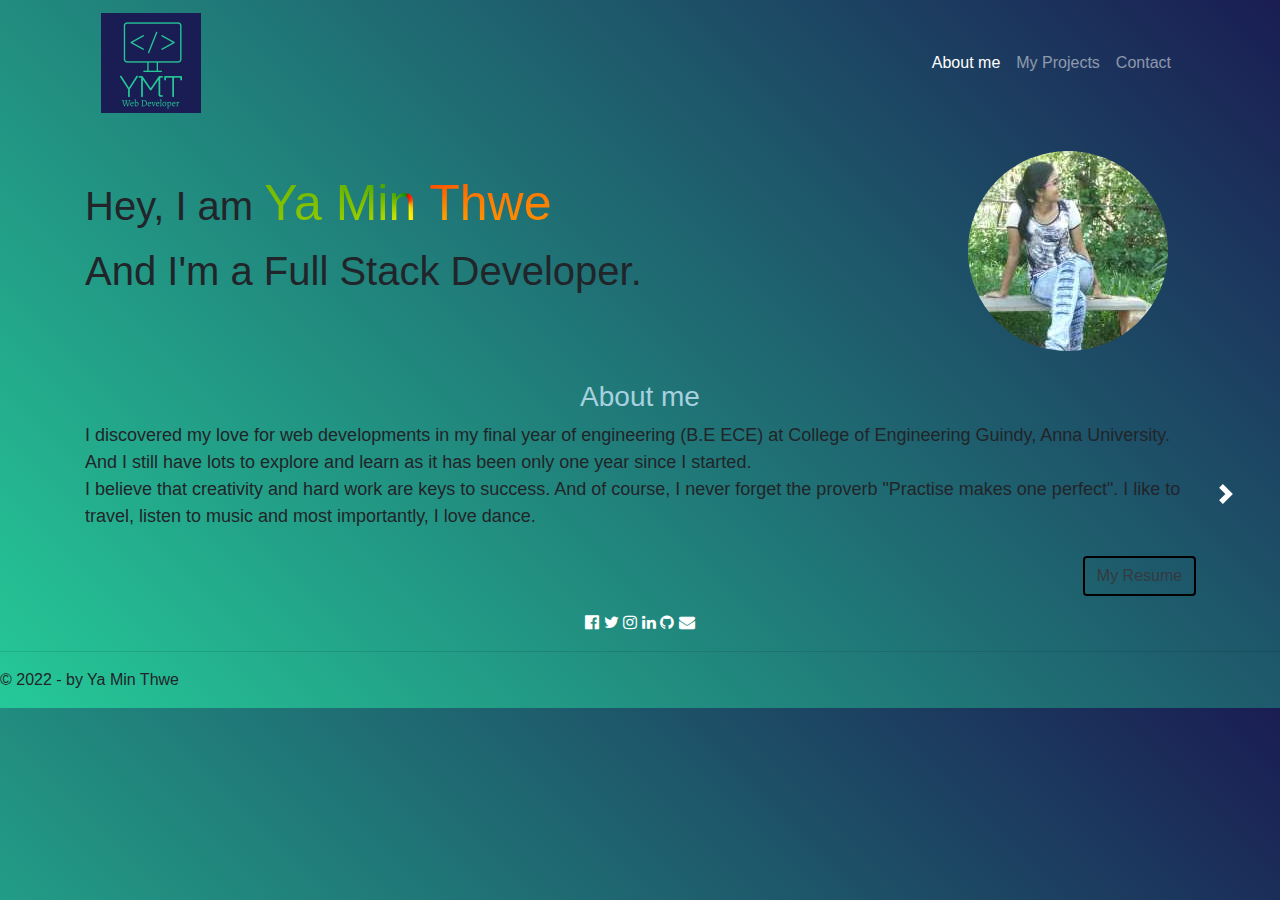
<file: index.html>
﻿<!doctype html>
<html lang=en>

<head>
   <meta charset=utf-8>
   <meta http-equiv=X-UA-Compatible content="IE=edge">
   <meta name=viewport content="width=device-width,initial-scale=1">
   <title>Ya Min Thwe | Web Developer</title>
   <meta name=keywords content="Yamin Thwe, Ya Min Thwe, Myanmar, Chennai, Anna University, Web developer, Website Design, Full Stack Developer, About me">
   <meta name=description content="Ya Min Thwe | Full Stack Developer">
   <link rel=stylesheet href=index.css>
   <link rel=stylesheet href=main.css>
   <link rel=stylesheet href=https://cdnjs.cloudflare.com/ajax/libs/font-awesome/4.7.0/css/font-awesome.min.css>
   <link rel="icon" href="icon.png" type="image/icon">
   <link rel="stylesheet" href="https://maxcdn.bootstrapcdn.com/bootstrap/4.0.0/css/bootstrap.min.css" integrity="sha384-Gn5384xqQ1aoWXA+058RXPxPg6fy4IWvTNh0E263XmFcJlSAwiGgFAW/dAiS6JXm" crossorigin="anonymous">
</head>

<body>
   <div class=main-content>
      <div class=container>
         <nav class="navbar navbar-expand-lg navbar-dark">
            <a class="navbar-brand" href="https://github.com/YaMinThwe6" target=_blank><img id="logo" src="logo.png"></a>
            <button class="navbar-toggler" type="button" data-toggle="collapse" data-target="#navbarSupportedContent" aria-controls="navbarSupportedContent" aria-expanded="false" aria-label="Toggle navigation">
               <span class="navbar-toggler-icon"></span>
            </button>
       
            <div class="collapse navbar-collapse" id="navbarSupportedContent">
               <ul class="navbar-nav ml-auto">
                  <li class="nav-item active">
                     <a class="nav-link" href="#">About me <span class="sr-only">(current)</span></a>
                  </li>
                  <li class="nav-item">
                     <a class="nav-link" href="projects.html">My Projects</a>
                  </li>
                  <li class="nav-item">
                     <a class="nav-link" href="contact.html">Contact</a>
                  </li>
               </ul>
            </div>
         </nav>
         <div class=row>
            <div  class="col-md-9">
               <p class="intro">Hey, I am <span class="name">Ya Min Thwe</span><br>And I'm a Full Stack Developer.</p>
            </div>   
            <div id="image" class="col-md-3"><img id="myimg" src="me.jpg"></div>
         </div>
         <a id=next href="projects.html"><span class="carousel-control-next-icon" aria-hidden="true"></span><span class="sr-only">Next</span></a>
      </div>

      <div class=container id=about><h2><span id="topic">About me</span></h2>
         <p id="Aboutme">I discovered my love for web developments in my final year of engineering (B.E ECE) at College of Engineering Guindy, Anna University. And I still have lots to explore and learn as it has been only one year since I started.<br> I believe that creativity and hard work are keys to success. And of course, I never forget the proverb "Practise makes one perfect". I like to travel, listen to music and most importantly, I love dance.</p>
         <div id="resumeBut">
            <a href="YaMinThwe_Resume.pdf" target=_blank><button id=resume type="button" class="btn btn-outline-dark">My Resume</button></a>
         </div>
      </div>
   </div>
      
   <footer class="footer navbar-static-bottom">
      <div class="social-links container">
         <a href=https://www.facebook.com/yaminthwe6/ target=_blank><i class="fa fa-facebook-official fa-inverse"></i></a>
         <a href=https://twitter.com/YaMinThwe6 target=_blank><i class="fa fa-twitter fa-inverse"></i></a>
         <a href=https://www.instagram.com/ya_min_thwe_12/ target=_blank><i class="fa fa-instagram fa-inverse"></i></a>
         <a href=https://www.linkedin.com/in/ya-min-thwe-2147b6148/ target=_blank><i class="fa fa-linkedin fa-inverse"></i></a>
         <a href=https://github.com/YaMinThwe6 target=_blank><i class="fa fa-github fa-inverse"></i></a>
         <a href="mailto:premaymt@gmail.com"><i class="fa fa-envelope fa-inverse" aria-hidden="true"></i></a>
      </div>   
      <hr>
      <div class=footer_text>
         <p>© 2022 -  by Ya Min Thwe</p>
      </div>
   </footer>
   <script src="https://code.jquery.com/jquery-3.2.1.slim.min.js" integrity="sha384-KJ3o2DKtIkvYIK3UENzmM7KCkRr/rE9/Qpg6aAZGJwFDMVNA/GpGFF93hXpG5KkN" crossorigin="anonymous"></script>
   <script src="https://maxcdn.bootstrapcdn.com/bootstrap/4.0.0/js/bootstrap.min.js" integrity="sha384-JZR6Spejh4U02d8jOt6vLEHfe/JQGiRRSQQxSfFWpi1MquVdAyjUar5+76PVCmYl" crossorigin="anonymous"></script>
</body>

</html>
</file>
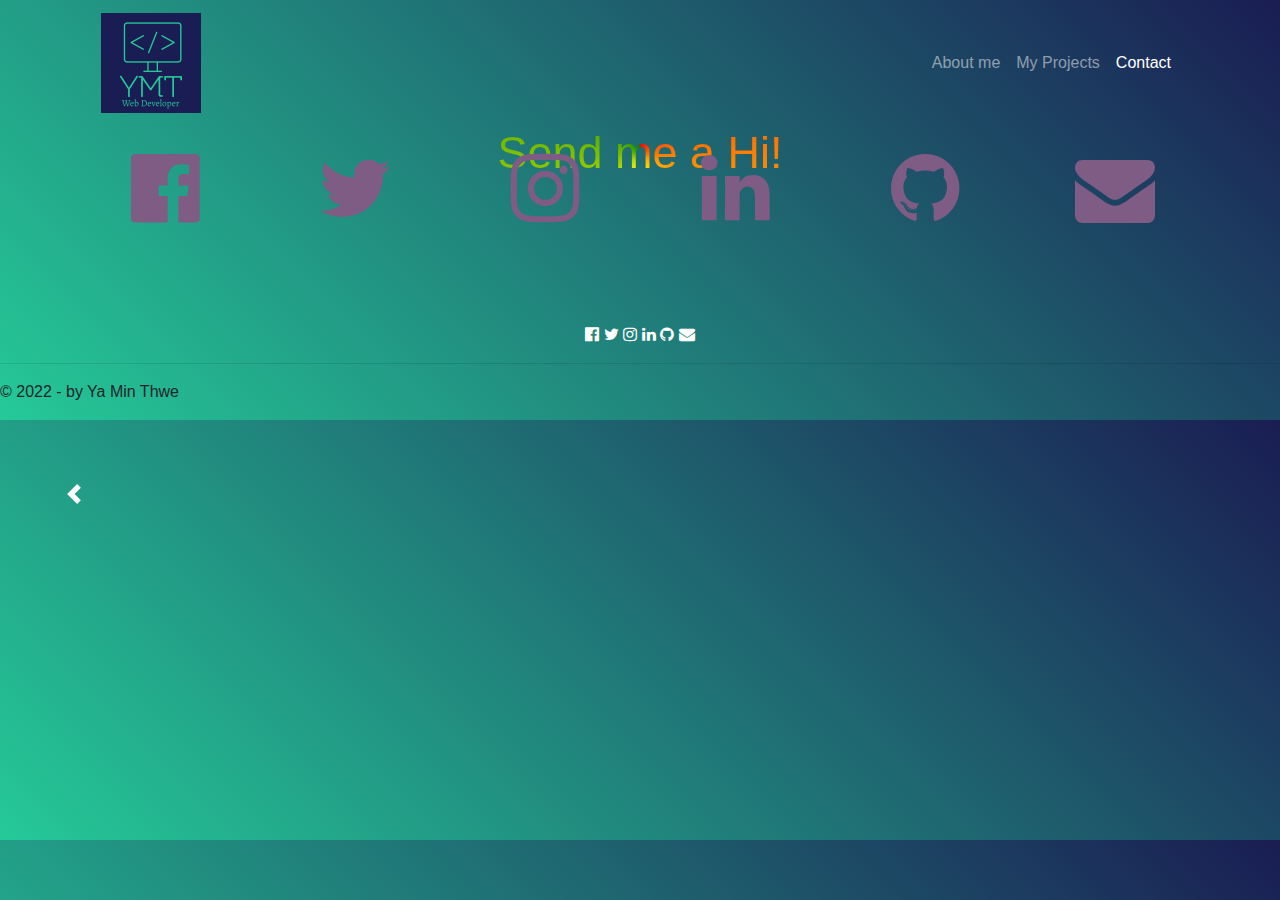
<file: contact.html>
<!DOCTYPE html>
<html lang="en">
<head>
   <meta charset=utf-8>
   <meta http-equiv=X-UA-Compatible content="IE=edge">
   <meta name=viewport content="width=device-width,initial-scale=1">
   <title>Ya Min Thwe | Web Developer</title>
   <meta name=keywords content="Yamin Thwe, Ya Min Thwe, Myanmar, Chennai, Anna University, Web developer, Website Design, Full Stack Developer, Ya Min Thwe Contact, Yamin Thwe contact, contact">
   <meta name=description content="Ya Min Thwe | Full Stack Developer | Contact">
   <style type="text/css">
      #page_title {
         padding:0px 5px 5px 5px;
	      font-size:45px;
      }
      #ico {
	      color:#7E5C83;
	      margin:0px;
      }
      .b{
         text-align:center;
         margin-bottom:10px;
	      padding:20px 0px;
      }
      .contact1{
         position: relative;
         top: 25%;
         -ms-transform: translateY(-50%);
         transform: translateY(-50%);
      }
   </style>
   <link rel=stylesheet href=main.css>
   <link rel=stylesheet href=https://cdnjs.cloudflare.com/ajax/libs/font-awesome/4.7.0/css/font-awesome.min.css>
   <link rel="icon" href="icon.png" type="image/icon">
   <link rel="stylesheet" href="https://maxcdn.bootstrapcdn.com/bootstrap/4.0.0/css/bootstrap.min.css" integrity="sha384-Gn5384xqQ1aoWXA+058RXPxPg6fy4IWvTNh0E263XmFcJlSAwiGgFAW/dAiS6JXm" crossorigin="anonymous">
</head>
<body>
   <div class="container main-content">
      <nav class="navbar navbar-expand-lg navbar-dark">
         <a class="navbar-brand" href="https://github.com/YaMinThwe6" target=_blank><img id="logo" src="logo.png"></a>
         <button class="navbar-toggler" type="button" data-toggle="collapse" data-target="#navbarSupportedContent" aria-controls="navbarSupportedContent" aria-expanded="false" aria-label="Toggle navigation"><span class="navbar-toggler-icon"></span></button>       
         <div class="collapse navbar-collapse" id="navbarSupportedContent">
           <ul class="navbar-nav ml-auto">
               <li class="nav-item">
                  <a class="nav-link" href="index.html">About me</a>
               </li>
               <li class="nav-item">
                  <a class="nav-link" href="projects.html">My Projects</a>
               </li>
               <li class="nav-item active">
                  <a class="nav-link" href="#">Contact <span class="sr-only">(current)</span></a>
               </li>
           </ul>
         </div>
      </nav>
      <h2 id="page_title" class="text-center name">Send me a Hi!</h2> 
      <div class="row" id="contact">
         <div class="col-md-2 b btn-outline-light"><a href=https://www.facebook.com/ya.min.thwe.5078 target=_blank><i id=ico class="fa fa-5x fa-facebook-official"></i></a></div>
         <div class="col-md-2 b btn-outline-light"><a href=https://twitter.com/YaMinThwe6 target=_blank><i id=ico class="fa fa-5x fa-twitter"></i></a></div>
         <div class="col-md-2 b btn-outline-light"><a href=https://www.instagram.com/ya_min_thwe_12/ target=_blank><i id=ico class="fa fa-5x fa-instagram"></i></a></div>
         <div class="col-md-2 b btn-outline-light"><a href=https://www.linkedin.com/in/ya-min-thwe-2147b6148/ target=_blank><i id=ico class="fa fa-5x fa-linkedin"></i></a></div>
         <div class="col-md-2 b btn-outline-light"><a href=https://github.com/YaMinThwe6 target=_blank><i id=ico class="fa fa-5x fa-github"></i></a></div>
         <div class="col-md-2 b btn-outline-light"><a href=mailto:premaymt@gmail.com><i id=ico class="fa fa-5x fa-envelope"></i></a></div>
      </div>     
	   <a id=prev href="projects.html"><span class="carousel-control-prev-icon" aria-hidden="true"></span><span class="sr-only">Previous</span></a>
   </div> 
   <footer class="footer navbar-static-bottom">
      <div class="social-links container">
         <a href=https://www.facebook.com/ya.min.thwe.5078 target=_blank><i class="fa fa-facebook-official fa-inverse"></i></a>
         <a href=https://twitter.com/YaMinThwe6 target=_blank><i class="fa fa-twitter fa-inverse"></i></a>
         <a href=https://www.instagram.com/ya_min_thwe_12/ target=_blank><i class="fa fa-instagram fa-inverse"></i></a>
         <a href=https://www.linkedin.com/in/ya-min-thwe-2147b6148/ target=_blank><i class="fa fa-linkedin fa-inverse"></i></a>
         <a href=https://github.com/YaMinThwe6 target=_blank><i class="fa fa-github fa-inverse"></i></a>
         <a href="mailto:premaymt@gmail.com"><i class="fa fa-envelope fa-inverse" aria-hidden="true"></i></a>
      </div>   
      <hr>
      <div class=footer_text>
         <p>© 2022 -  by Ya Min Thwe</p>
      </div>
   </footer>
   <script type="text/javascript">
      window.onload=function(){
         if (window.innerWidth >= 768) {
            console.log(window.innerWidth);
            var element = document.getElementById("contact")
            element.classList.toggle("contact1");
         }
      }   
   </script>
   <script src="https://code.jquery.com/jquery-3.2.1.slim.min.js" integrity="sha384-KJ3o2DKtIkvYIK3UENzmM7KCkRr/rE9/Qpg6aAZGJwFDMVNA/GpGFF93hXpG5KkN" crossorigin="anonymous"></script>
   <script src="https://maxcdn.bootstrapcdn.com/bootstrap/4.0.0/js/bootstrap.min.js" integrity="sha384-JZR6Spejh4U02d8jOt6vLEHfe/JQGiRRSQQxSfFWpi1MquVdAyjUar5+76PVCmYl" crossorigin="anonymous"></script>
</body>
</html>
</file>
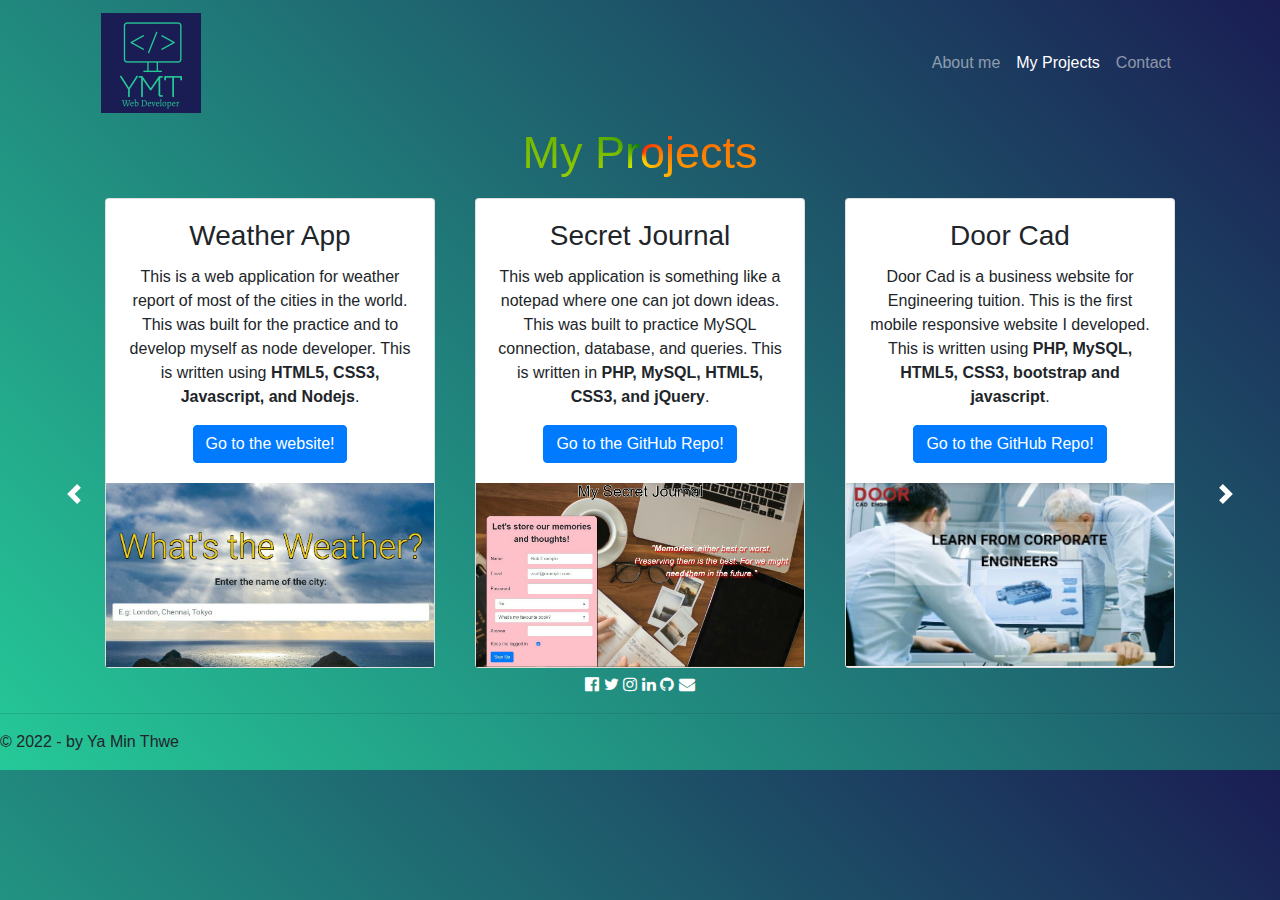
<file: projects.html>
﻿<!DOCTYPE html>
<html lang="en">
<head>
   <meta charset=utf-8>
   <meta http-equiv=X-UA-Compatible content="IE=edge">
   <meta name=viewport content="width=device-width,initial-scale=1">
   <title>Ya Min Thwe | Web Developer</title>
   <meta name=keywords content="Yamin Thwe, Ya Min Thwe, Myanmar, Chennai, Anna University, Web developer, Website Design, Full Stack Developer, Projects">
   <meta name=description content="Ya Min Thwe | Full Stack Developer | Projects">
   <link rel="icon" href="icon.png" type="image/icon">
   <link rel=stylesheet href=main.css>
   <style type="text/css">
      #page_title {
         padding:0px 5px 5px 5px;
	      font-size:45px;
      }
      .card{
         margin:5px;
      }
   </style>
   <link rel=stylesheet href=https://cdnjs.cloudflare.com/ajax/libs/font-awesome/4.7.0/css/font-awesome.min.css>
   <link rel="stylesheet" href="https://maxcdn.bootstrapcdn.com/bootstrap/4.0.0/css/bootstrap.min.css" integrity="sha384-Gn5384xqQ1aoWXA+058RXPxPg6fy4IWvTNh0E263XmFcJlSAwiGgFAW/dAiS6JXm" crossorigin="anonymous">
</head>
<body>
   <div class="container main-content">
      <nav class="navbar navbar-expand-lg navbar-dark">
         <a class="navbar-brand" href="https://github.com/YaMinThwe6" target=_blank><img id="logo" src="logo.png"></a>
         <button class="navbar-toggler" type="button" data-toggle="collapse" data-target="#navbarSupportedContent" aria-controls="navbarSupportedContent" aria-expanded="false" aria-label="Toggle navigation">
           <span class="navbar-toggler-icon"></span>
         </button>
          
         <div class="collapse navbar-collapse" id="navbarSupportedContent">
            <ul class="navbar-nav ml-auto">
               <li class="nav-item">
                  <a class="nav-link" href="index.html">About me</a>
               </li>
               <li class="nav-item active">
                  <a class="nav-link" href="#">My Projects <span class="sr-only">(current)</span></a>
               </li>
               <li class="nav-item">
                  <a class="nav-link" href="contact.html">Contact</a>
               </li>
            </ul>
         </div>
      </nav>
         
      <div class="container">
         <h2 id="page_title" class="text-center name">My Projects</h2>
         <a id=prev href="index.html"><span class="carousel-control-prev-icon" aria-hidden="true"></span><span class="sr-only">Previous</span></a>
         <a id=next href="contact.html"><span class="carousel-control-next-icon" aria-hidden="true"></span><span class="sr-only">Next</span></a>
         <div class=row>
            <div class="col-lg-4 col-sm-12">
               <div class="card text-center">
                  <div class="card-body">
                     <h3 class="card-title">Weather App</h3>
                     <p class="card-text">This is a web application for weather report of most of the cities in the world. This was built for the practice and to develop myself as node developer. This is written using <b>HTML5, CSS3, Javascript, and Nodejs</b>.</p>
                     <a href="https://weathe--r--eport-application.herokuapp.com/" target=_blank class="btn btn-primary">Go to the website!</a>
                  </div>
                  <img id="weather_img" class="card-img-right" src="weather_phone.jpg" alt="Weather App">
               </div>
            </div>
            <div class="col-lg-4 col-sm-12">
               <div class="card text-center">
                  <div class="card-body">
                     <h3 class="card-title">Secret Journal</h3>
                     <p class="card-text">This web application is something like a notepad where one can jot down ideas. This was built to practice MySQL connection, database, and queries. This is written in <b>PHP, MySQL, HTML5, CSS3, and jQuery</b>.</p>
                     <a href="https://github.com/YaMinThwe6/Secret-Journal" target=_blank class="btn btn-primary">Go to the GitHub Repo!</a>
                  </div>
                  <img id="sj_img" class="card-img-right" src="sj.jpg" alt="Secret Journal App">
               </div>
            </div>
            <div class="col-lg-4 col-sm-12">
               <div class="card text-center">
                  <div class="card-body">
                     <h3 class="card-title">Door Cad</h3>
                     <p class="card-text">Door Cad is a business website for Engineering tuition. This is the first mobile responsive website I developed. This is written using <b>PHP, MySQL, HTML5, CSS3, bootstrap and javascript</b>.</p>
                     <a href="https://github.com/YaMinThwe6/educational-institute-website" target=_blank class="btn btn-primary">Go to the GitHub Repo!</a>
		  </div>
                  <img class="card-img-right" src="door.jpg" alt="Door Cad">
               </div>
            </div>
         </div>   
      </div>
   </div>
   
   <footer class="footer navbar-static-bottom">
      <div class="social-links container">
         <a href=https://www.facebook.com/yaminthwe6/ target=_blank><i class="fa fa-facebook-official fa-inverse"></i></a>
         <a href=https://twitter.com/YaMinThwe6 target=_blank><i class="fa fa-twitter fa-inverse"></i></a>
         <a href=https://www.instagram.com/ya_min_thwe_12/ target=_blank><i class="fa fa-instagram fa-inverse"></i></a>
         <a href=https://www.linkedin.com/in/ya-min-thwe-2147b6148/ target=_blank><i class="fa fa-linkedin fa-inverse"></i></a>
         <a href=https://github.com/YaMinThwe6 target=_blank><i class="fa fa-github fa-inverse"></i></a>
         <a href="mailto:premaymt@gmail.com"><i class="fa fa-envelope fa-inverse" aria-hidden="true"></i></a>
      </div>   
      <hr>
      <div class=footer_text>
         <p>© 2022 -  by Ya Min Thwe</p>
      </div>
   </footer>  
   <script src="https://code.jquery.com/jquery-3.2.1.slim.min.js" integrity="sha384-KJ3o2DKtIkvYIK3UENzmM7KCkRr/rE9/Qpg6aAZGJwFDMVNA/GpGFF93hXpG5KkN" crossorigin="anonymous"></script>
   <script src="https://cdnjs.cloudflare.com/ajax/libs/popper.js/1.12.9/umd/popper.min.js" integrity="sha384-ApNbgh9B+Y1QKtv3Rn7W3mgPxhU9K/ScQsAP7hUibX39j7fakFPskvXusvfa0b4Q" crossorigin="anonymous"></script>
   <script src="https://maxcdn.bootstrapcdn.com/bootstrap/4.0.0/js/bootstrap.min.js" integrity="sha384-JZR6Spejh4U02d8jOt6vLEHfe/JQGiRRSQQxSfFWpi1MquVdAyjUar5+76PVCmYl" crossorigin="anonymous"></script>
</body>
</html>
</file>
